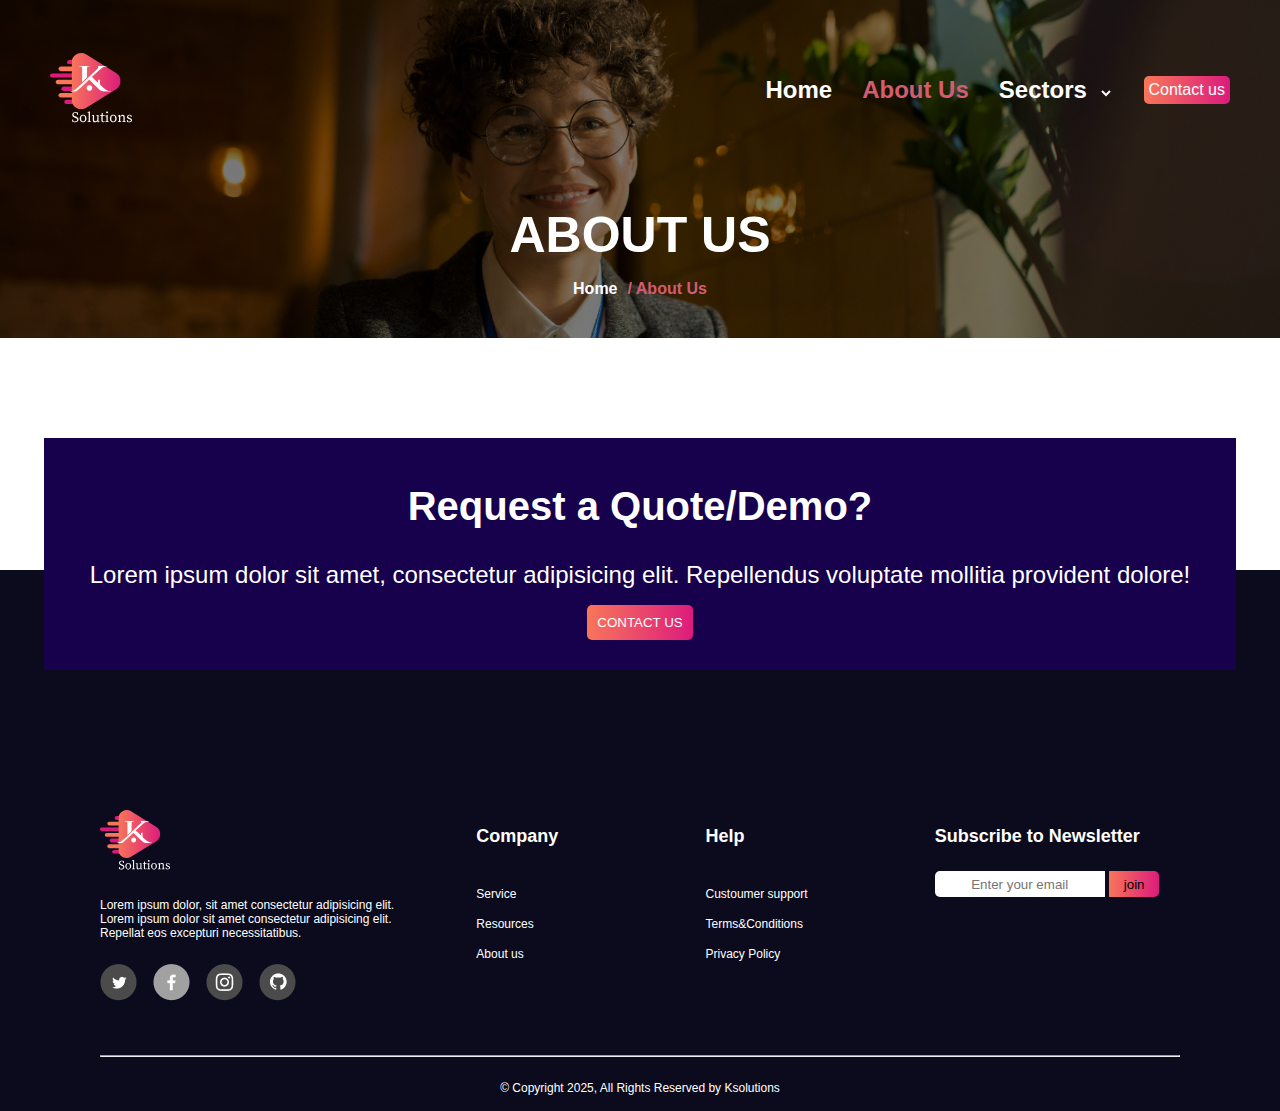
<file: app/about_us.html>
<!DOCTYPE html>
<html lang="en">

<head>
    <meta charset="UTF-8">
    <meta name="viewport" content="width=device-width, initial-scale=1.0">
    <link rel="stylesheet" href="style.css">
    <title>about-us</title>
</head>

<body>
    <div id="sectionAboutus">
        <div class="about-us-bg-container container">
            <div class="navbar">
                <a href="#"><img src="photos/ksolutions_logo.svg" alt="logo" class="icon"></a>
                <div class="menu">
                    <ul>
                        <li><a href="index.html">Home</a></li>
                        <li><span><a href="about_us.html" class="highlight">About Us</a></span></li>
                        <li><a href="service.html">Sectors</a>
                            <select class="drop-down" name="sectors" id="">
                                <option value=""></option>
                            </select>
                        </li>
                        <a href="contact_us.html" class="contact">Contact us</a>
                    </ul>
                </div>
            </div>
            <div class="content">
                <h1 class="about-us-main-heading">ABOUT US</h1>
                <div class="side-headings">
                    <h3>Home</h3>
                    <h3><span>/ About Us</span></h3>
                </div>
            </div>
        </div>
        <div class="about-us-main">
            <div class="about-us-main-container">

            </div>
            <div class="contact-us-container">
                <div class="contact-us white">
                    <h3>Request a Quote/Demo?</h3>
                    <p>Lorem ipsum dolor sit amet, consectetur adipisicing elit. Repellendus voluptate mollitia
                        provident dolore!
                    </p>
                    <button>CONTACT US</button>
                </div>
            </div>
        </div>
        <footer class="footer-container white">
            <div class="footer-card">
              <div class="one">
                <img src="photos/ksolutions_logo.svg" alt="logo">
                <p class="footer-para">Lorem ipsum dolor, sit amet consectetur adipisicing elit. Lorem ipsum dolor sit amet
                  consectetur adipisicing elit. Repellat eos excepturi necessitatibus.</p>
                <div class="social-media">
                  <a href="#"><img src="photos/twitter.png" alt="twitter"></a>
                  <a href="#"><img src="photos/facebook.png" alt="facebook"></a>
                  <a href="#"><img src="photos/instgram.png" alt="instagram"></a>
                  <a href="#"><img src="photos/github.png" alt="github"></a>
                </div>
              </div>
              <div class="two">
                <h6 class="footer-heading">Company</h6>
                <ol class="footer-para">
                  <li>Service</li>
                  <li>Resources</li>
                  <li>About us</li>
                </ol>
              </div>
              <div class="three">
                <h6 class="footer-heading">Help</h6>
                <ol class="footer-para">
                  <li>Custoumer support</li>
                  <li>Terms&Conditions</li>
                  <li>Privacy Policy</li>
                </ol>
              </div>
              <div class="four">
                <h6 class="footer-heading">Subscribe to Newsletter</h6>
                <div class="email-field">
                  <input type="email" id="email" placeholder="Enter your email" class="email-input">
                  <button class="join-button">join</button>
                </div>
              </div>
            </div>
            <hr>
            <div class="copyright">
              <p class="footer-para">&copy; Copyright 2025, All Rights Reserved by Ksolutions</p>
            </div>
          </footer>
    </div>
</body>

</html>
</file>
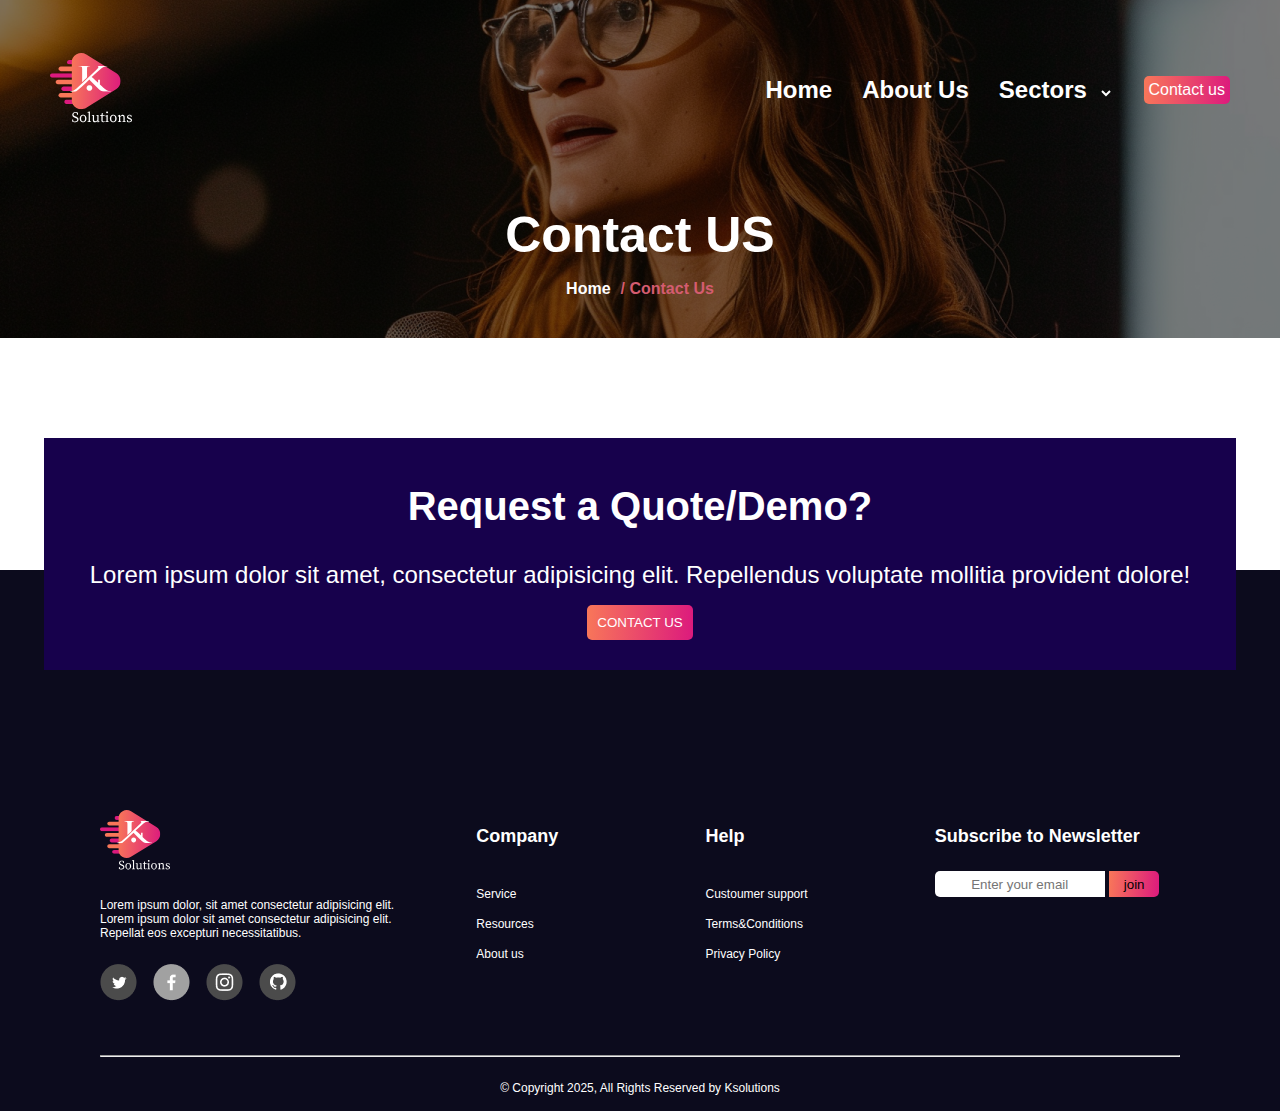
<file: app/contact_us.html>
<!DOCTYPE html>
<html lang="en">

<head>
    <meta charset="UTF-8">
    <meta name="viewport" content="width=device-width, initial-scale=1.0">
    <link rel="stylesheet" href="style.css">
    <title>contact_us</title>
</head>

<body>
    <div id="sectionAboutus">
        <div class="contact-us-bg-container container">
            <div class="navbar">
                <a href="#"><img src="photos/ksolutions_logo.svg" alt="logo" class="icon"></a>
                <div class="menu">
                    <ul>
                        <li><a href="index.html">Home</a></li>
                        <li><a href="about_us.html">About Us</a></li>
                        <li><a href="service.html">Sectors</a>
                            <select class="drop-down" name="sectors" id="">
                                <option value=""></option>
                            </select>
                        </li>
                        <a href="contact_us.html" class="contact">Contact us</a>
                    </ul>
                </div>
            </div>
            <div class="content">
                <h1 class="about-us-main-heading">Contact US</h1>
                <div class="side-headings">
                    <h3>Home</h3>
                    <h3><span>/ Contact Us</span></h3>
                </div>
            </div>
        </div>
        <div class="about-us-main">
            <div class="about-us-main-container">

            </div>
            <div class="contact-us-container">
                <div class="contact-us white">
                    <h3>Request a Quote/Demo?</h3>
                    <p>Lorem ipsum dolor sit amet, consectetur adipisicing elit. Repellendus voluptate mollitia
                        provident dolore!
                    </p>
                    <button>CONTACT US</button>
                </div>
            </div>
        </div>
        <footer class="footer-container white">
            <div class="footer-card">
              <div class="one">
                <img src="photos/ksolutions_logo.svg" alt="logo">
                <p class="footer-para">Lorem ipsum dolor, sit amet consectetur adipisicing elit. Lorem ipsum dolor sit amet
                  consectetur adipisicing elit. Repellat eos excepturi necessitatibus.</p>
                <div class="social-media">
                  <a href="#"><img src="photos/twitter.png" alt="twitter"></a>
                  <a href="#"><img src="photos/facebook.png" alt="facebook"></a>
                  <a href="#"><img src="photos/instgram.png" alt="instagram"></a>
                  <a href="#"><img src="photos/github.png" alt="github"></a>
                </div>
              </div>
              <div class="two">
                <h6 class="footer-heading">Company</h6>
                <ol class="footer-para">
                  <li>Service</li>
                  <li>Resources</li>
                  <li>About us</li>
                </ol>
              </div>
              <div class="three">
                <h6 class="footer-heading">Help</h6>
                <ol class="footer-para">
                  <li>Custoumer support</li>
                  <li>Terms&Conditions</li>
                  <li>Privacy Policy</li>
                </ol>
              </div>
              <div class="four">
                <h6 class="footer-heading">Subscribe to Newsletter</h6>
                <div class="email-field">
                  <input type="email" id="email" placeholder="Enter your email" class="email-input">
                  <button class="join-button">join</button>
                </div>
              </div>
            </div>
            <hr>
            <div class="copyright">
              <p class="footer-para">&copy; Copyright 2025, All Rights Reserved by Ksolutions</p>
            </div>
          </footer>
    </div>
</body>

</html>
</file>
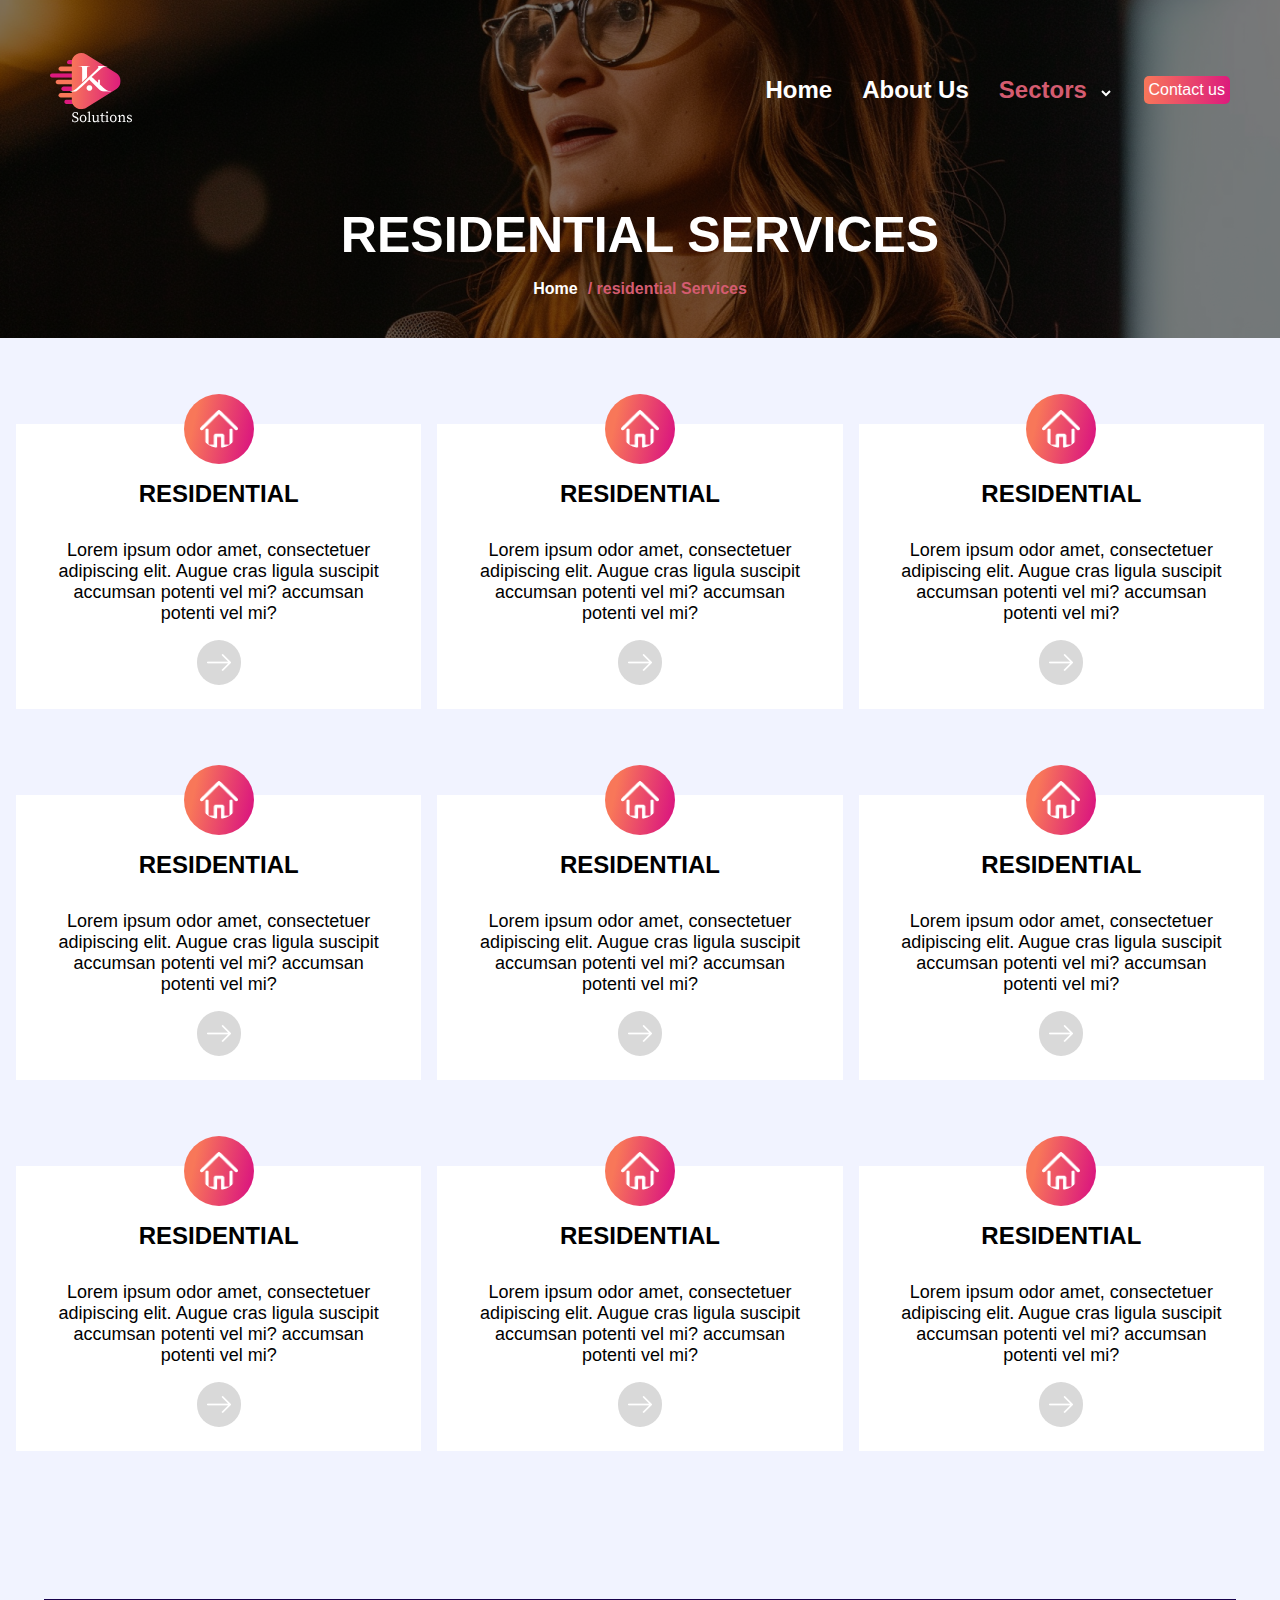
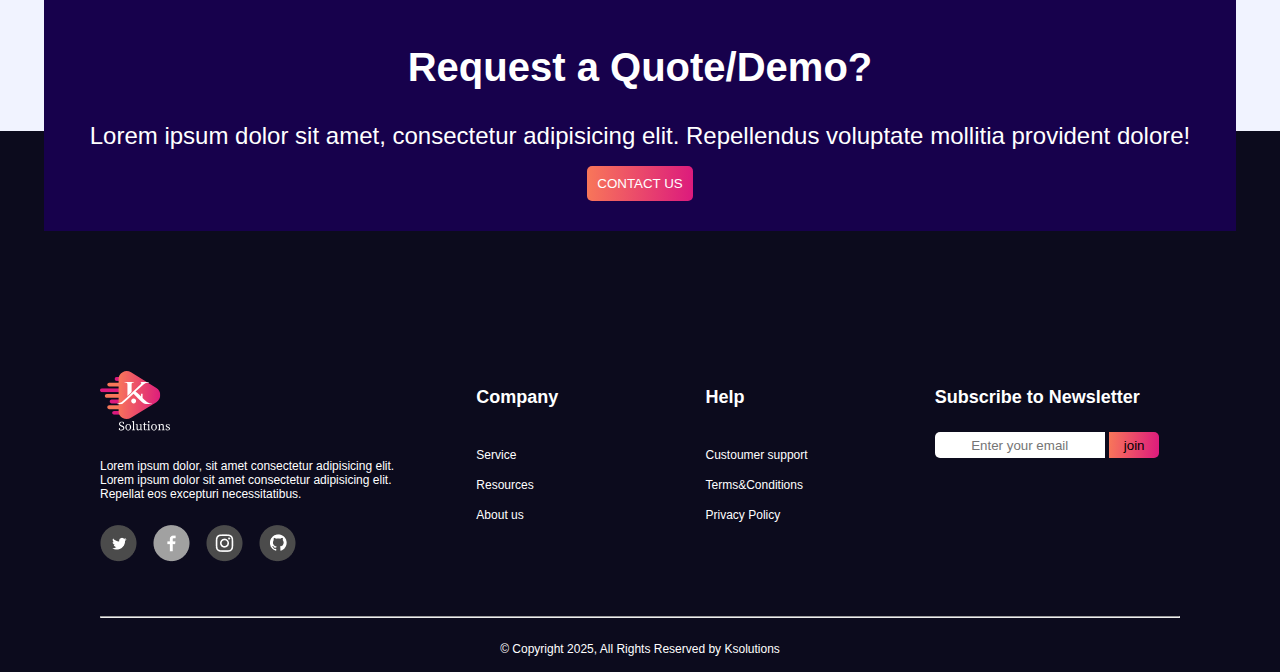
<file: app/service.html>
<!DOCTYPE html>
<html lang="en">
  
<head>
  <meta charset="UTF-8">
  <meta name="viewport" content="width=device-width, initial-scale=1.0">
  <link rel="stylesheet" href="style.css">
  <title>service</title>
</head>
<body>
  <div id="sectionAboutus">
    <div class="contact-us-bg-container container">
      <div class="navbar">
        <a href="#"><img src="photos/ksolutions_logo.svg" alt="logo" class="icon"></a>
        <div class="menu">
          <ul>
            <li><a href="index.html">Home</a></li>
            <li><a href="about_us.html">About Us</a></li>
            <li><a href="service.html" class="highlight">Sectors</a>
              <select class="drop-down" name="sectors" id="">
                <option value=""></option>
              </select>
            </li>
            <a href="contact_us.html" class="contact">Contact us</a>
          </ul>
        </div>
      </div>
      <div class="content">
        <h1 class="about-us-main-heading">RESIDENTIAL SERVICES</h1>
        <div class="side-headings">
          <h3>Home</h3>
          <h3><span>/ residential Services</span></h3>
        </div>
      </div>
    </div>
    <div class="service-us-main">
      <div class="service-main-bg-container">
        <div class="service-card">
          <div class="service-boxes">
            <div class="home">
              <img src="photos/Home.png" alt="logo" class="home-logo">
              <div class="service-box">
                <h5>RESIDENTIAL</h5>
                <p>
                  Lorem ipsum odor amet, consectetuer adipiscing elit. Augue cras ligula suscipit accumsan potenti vel
                  mi?
                  accumsan potenti vel mi?
                </p>
                <img src="photos/right_arrow.png" alt="logo" class="arrow-logo">
              </div>
            </div>
            <div class="home">
              <img src="photos/Home.png" alt="logo" class="home-logo">
              <div class="service-box">
                <h5>RESIDENTIAL</h5>
                <p>
                  Lorem ipsum odor amet, consectetuer adipiscing elit. Augue cras ligula suscipit accumsan potenti vel
                  mi?
                  accumsan potenti vel mi?
                </p>
                <img src="photos/right_arrow.png" alt="logo" class="arrow-logo">
              </div>
            </div>
            <div class="home">
              <img src="photos/Home.png" alt="logo" class="home-logo">
              <div class="service-box">
                <h5>RESIDENTIAL</h5>
                <p>
                  Lorem ipsum odor amet, consectetuer adipiscing elit. Augue cras ligula suscipit accumsan potenti vel
                  mi?
                  accumsan potenti vel mi?
                </p>
                <img src="photos/right_arrow.png" alt="logo" class="arrow-logo">
              </div>
            </div>
          </div>
          <div class="service-boxes">
            <div class="home">
              <img src="photos/Home.png" alt="logo" class="home-logo">
              <div class="service-box">
                <h5>RESIDENTIAL</h5>
                <p>
                  Lorem ipsum odor amet, consectetuer adipiscing elit. Augue cras ligula suscipit accumsan potenti vel
                  mi?
                  accumsan potenti vel mi?
                </p>
                <img src="photos/right_arrow.png" alt="logo" class="arrow-logo">
              </div>
            </div>
            <div class="home">
              <img src="photos/Home.png" alt="logo" class="home-logo">
              <div class="service-box">
                <h5>RESIDENTIAL</h5>
                <p>
                  Lorem ipsum odor amet, consectetuer adipiscing elit. Augue cras ligula suscipit accumsan potenti vel
                  mi?
                  accumsan potenti vel mi?
                </p>
                <img src="photos/right_arrow.png" alt="logo" class="arrow-logo">
              </div>
            </div>
            <div class="home">
              <img src="photos/Home.png" alt="logo" class="home-logo">
              <div class="service-box">
                <h5>RESIDENTIAL</h5>
                <p>
                  Lorem ipsum odor amet, consectetuer adipiscing elit. Augue cras ligula suscipit accumsan potenti vel
                  mi?
                  accumsan potenti vel mi?
                </p>
                <img src="photos/right_arrow.png" alt="logo" class="arrow-logo">
              </div>
            </div>
          </div>
          <div class="service-boxes">
            <div class="home">
              <img src="photos/Home.png" alt="logo" class="home-logo">
              <div class="service-box">
                <h5>RESIDENTIAL</h5>
                <p>
                  Lorem ipsum odor amet, consectetuer adipiscing elit. Augue cras ligula suscipit accumsan potenti vel
                  mi?
                  accumsan potenti vel mi?
                </p>
                <img src="photos/right_arrow.png" alt="logo" class="arrow-logo">
              </div>
            </div>
            <div class="home">
              <img src="photos/Home.png" alt="logo" class="home-logo">
              <div class="service-box">
                <h5>RESIDENTIAL</h5>
                <p>
                  Lorem ipsum odor amet, consectetuer adipiscing elit. Augue cras ligula suscipit accumsan potenti vel
                  mi?
                  accumsan potenti vel mi?
                </p>
                <img src="photos/right_arrow.png" alt="logo" class="arrow-logo">
              </div>
            </div>
            <div class="home">
              <img src="photos/Home.png" alt="logo" class="home-logo">
              <div class="service-box">
                <h5>RESIDENTIAL</h5>
                <p>
                  Lorem ipsum odor amet, consectetuer adipiscing elit. Augue cras ligula suscipit accumsan potenti vel
                  mi?
                  accumsan potenti vel mi?
                </p>
                <img src="photos/right_arrow.png" alt="logo" class="arrow-logo">
              </div>
            </div>
          </div>
        </div>
        <div class="contact-us-container">
          <div class="contact-us white">
            <h3>Request a Quote/Demo?</h3>
            <p>Lorem ipsum dolor sit amet, consectetur adipisicing elit. Repellendus voluptate mollitia
              provident dolore!
            </p>
            <button>CONTACT US</button>
          </div>
        </div>
      </div>
    </div>
  </div>
  <footer class="footer-container white">
    <div class="footer-card">
      <div class="one">
        <img src="photos/ksolutions_logo.svg" alt="logo">
        <p class="footer-para">Lorem ipsum dolor, sit amet consectetur adipisicing elit. Lorem ipsum dolor sit amet
          consectetur adipisicing elit. Repellat eos excepturi necessitatibus.</p>
        <div class="social-media">
          <a href="#"><img src="photos/twitter.png" alt="twitter"></a>
          <a href="#"><img src="photos/facebook.png" alt="facebook"></a>
          <a href="#"><img src="photos/instgram.png" alt="instagram"></a>
          <a href="#"><img src="photos/github.png" alt="github"></a>
        </div>
      </div>
      <div class="two">
        <h6 class="footer-heading">Company</h6>
        <ol class="footer-para">
          <li>Service</li>
          <li>Resources</li>
          <li>About us</li>
        </ol>
      </div>
      <div class="three">
        <h6 class="footer-heading">Help</h6>
        <ol class="footer-para">
          <li>Custoumer support</li>
          <li>Terms&Conditions</li>
          <li>Privacy Policy</li>
        </ol>
      </div>
      <div class="four">
        <h6 class="footer-heading">Subscribe to Newsletter</h6>
        <div class="email-field">
          <input type="email" id="email" placeholder="Enter your email" class="email-input">
          <button class="join-button">join</button>
        </div>
      </div>
    </div>
    <hr>
    <div class="copyright">
      <p class="footer-para">&copy; Copyright 2025, All Rights Reserved by Ksolutions</p>
    </div>
  </footer>
  </div>
</body>
</html>
</file>
<file: app/style.css>
* {
    padding: 0;
    margin: 0;
    box-sizing: border-box;
    font-family: Arial, Helvetica, sans-serif;
}
.white{
    color: #ffffff;
}
.black{
    color: #000000;
}
.d-flex{
    display: flex;
}
.home-bg-container{
    background-image: url('photos/Background.png');
    width: 100vw;
    padding: 40px;
}
.navbar {
    height: 100px;
    padding: 10px;
    display: flex;
    justify-content: space-between;
    align-items: center;
}
.icon {
    height: 70px;
}

.menu ul{
    display: flex;
    gap: 30px;
    justify-content: right;
    align-items: center;
    list-style: none;
}

.menu ul li{
    font-size: 24px;
}

ul li a {
    text-decoration: none;
    font-weight: bold;
    color: #ffffff;
}
.drop-down{
    background-color: transparent;
    color: #ffffff;
    border: none;
}

.contact {
    text-decoration: none;
    background: linear-gradient(272.65deg, #DC1A7D 0%, #F87759 100%);
    color: #ffffff;
    border-radius: 5px;
    padding: 5px;
}

.content {
    text-align: center;
    padding-top: 50px;
}
.main-heading{
    font-size: 120px;
    font-weight: bold;
    color:#ffffff;
}

.main-heading span {
    color: #FF0082;
}

.main-button {
    background: linear-gradient(272.65deg, #DC1A7D 0%, #F87759 100%);
    height: 54px;
    border-radius: 20px;
    border: 0px;
    font-size: 20px;
    color: #ffffff;
    padding: 16px;
    margin-top: 32px;
}

.about-bg-container {
    background-color: #ffffff;
    padding: 50px;
}
.about-container{
    display: flex;
    gap: 30px;
}

.about-img {
    height: 100%;
    width: 45%;   
    border-radius: 5px;
    border: none;
}

.about-content {
    width: 45%;
    height: 100%;
    gap: 14px;
    opacity: 0px;
    
}

.black-heading2 {
    color: #000000;
    font-size: 28px;
    font-weight: 300;
    padding-top: 10px;
}

.black-heading1 {
    color: #000000;
    font-size: 50px;
    font-weight: bold;
    padding-top: 10px;
}

.about-para{
    font-size: 18px;
    font-weight: 400;
    padding-top: 10px;

}

.cards {
    display: flex;
    gap: 20px;
    padding-top: 10px;
}

.cards .card {
    background-color: #F0F1F3;
}

.card div{
    display: flex;
    align-items: center;
    gap: 20px;
    padding: 16px;

}

.location-ico{
    padding: 16px;
    background-color: #F87759;
    border-radius: 100px;
}
.card h4{
    font-size: 32px;
    font-weight: 300;
    text-wrap-mode: nowrap;
}

.card-para{
    padding: 16px;
    font-size: 18px;
}

.timer-ico{
    padding: 16px;
    background-color: #DC1A7D;
    border-radius: 100px;
  
}
.about-button {
    width: 151.97px;
    height: 54px;
    border-radius: 60px;
    margin-top: 30px;
    background: linear-gradient(274.19deg, #DC1A7D 0%, #F87759 100%);
    border: none;
    font-size: 20px;
    text-align: center;
    color: #ffffff;
    
}
.service-bg-container{
    background-color:#F1F3FF;
    margin-top: 50px;
}
.service-main-bg-container{
    background-color: #F1F3FF;
}
.service-headings{
    text-align: center;
    padding-top: 50px;
}
.service-card{
    padding:16px 16px 32px 16px;
}
.service-boxes{
    display: flex;
    padding-bottom:16px ;
    gap: 16px;
}
.service-box{
    background-color: #ffffff;
    text-align: center;
    padding: 40px 20px 20px;
   
}
.home-logo{
    background: linear-gradient(281.93deg, #DC1A7D 9.92%, #F87759 81.44%);
    border-radius: 100px;
    padding: 16px;
    width: 70px;
    position: relative;
    top: 40px;
}
.service-box h5{
    font-size: 24px;
    font-weight: 400px;
    padding: 16px;
    padding-top: -30px;
    
}
.service-box p{
    font-size: 18px;
    padding: 16px;
}
.home{
    display: flex;
    flex-direction: column;
    align-items: center;
    
}
.arrow-logo{
    background-color: #D9D9D9;
    border-radius: 100px;
    padding: 10px;
}
.events{
    background-color: #0C0B1D;
    overflow: hidden;
}
.events-headings{
    padding: 60px;
    text-align: center;
}
.events-headings h6{
    font-size: 28px;
    font-weight: 100;
    padding-bottom: 16px;
}
.events-headings h3{
    font-size: 40px;
   
}
.event-cards{
    display: flex;
    gap: 30px;
    padding-bottom: 30px;
    
}
.event-image{
    height: 300px;
    width: 800px;

}
.event-head{
    text-align: center;
}
.event-head h6{
    font-size: 24px;
    font-weight: 100;
}

.event-video{
    padding: 50px 0px;
    height: 300px;
    width: 100vw;
}
.about-us-container{
    background-color: #ffffff;
   
}
.about-us-card{
    display: flex;
    padding: 50px;
    gap: 40px;
}
.about-us-content{
   height: 70vh;
   width: 50vw;
}
.about-us-icon{
    background-color: #ffffff;
    padding: 10px;
    height: 50px;
}
.about-us-card2{
    display: flex;
    gap: 20px;
    padding-top: 20px;
    padding-bottom: 16px;

}

.about-us-img{
    height: 60vh;
    width: 50vw;
}
.about-us-button{
    height: 30px;
    background: none;
    border: none;
}
.about-us-button img{
    background: linear-gradient(11.93deg, #DC1A7D 13.72%, #F87759 85.24%);
    border-radius: 100px;
    border: none;
    padding: 5px;
}
.event-speakers{
    height: 70vh;
    width: 100vw;
}
.event-service-images{
    display: flex;
    gap: 40px;
    padding: 16px;
    justify-content: center;
}
.contact-us-container{
    display: flex;
    justify-content: center;
}
.contact-us{
    background-color: #17014C;
    text-align: center;
    padding: 30px;
    position: relative;
    top: 100px;
}
.contact-us h3{
    font-size: 40px;
    padding: 16px;
}
.contact-us p{
    font-size: 24px;
    padding: 16px;
}

.contact-us button{
    text-decoration: none;
    background: linear-gradient(272.65deg, #DC1A7D 0%, #F87759 100%);
    color: #ffffff;
    border-radius: 5px;
    border: none;
    padding: 10px;
}
.footer-container{
    background-color: #0C0B1D;
    width: 100vw;
}
.footer-card{
    background-color: #0C0B1D;
    padding: 240px 100px 50px 100px;
    display: flex;
    gap: 30px;
}
hr{
    margin-left: 100px;
    margin-right: 100px;
}
.one{
    width: 35%;
    padding-right: 32px;
}
.two{
    width: 20%;
    padding-right: 32px;
}
.three{
    width: 20%;
    padding-right: 32px;
}
.four{
    width: 25%;
}
.footer-para{
    font-size: 12px;
    font-weight: 100px;
    padding-top:24px ;
}

.footer-heading{
    font-size: 18px;
    font-weight: 200px;
    padding-top: 16px;
}

ol li{
    list-style: none;
    padding-top: 16px;
}
.social-media{
    padding-top: 24px;
    display: flex;
    gap: 16px;

}

.email-input{
    background-color: #ffffff;
    height: 26px;
    width: 170px;
    border: none;
    border-top-left-radius: 5px;
    border-bottom-left-radius: 5px;
    text-align: center;
    margin-top: 24px;
}
.join-button{
    background: linear-gradient(274.19deg, #DC1A7D 0%, #F87759 100%);
    height: 26px;
    width:50px ;
    border: none;
    border-top-right-radius: 5px;
    border-bottom-right-radius: 5px;
    margin-top: 24px;

}
.copyright{
    text-align: center;
    padding-bottom: 16px;
}
.container{
    width: 100vw;
    background-size: cover;
    padding: 40px;
}
.about-us-bg-container{
    background:linear-gradient(rgba(0, 0, 0, 0.5), rgba(0, 0, 0, 0.5)), url('photos/about_us_head_img.png');
}
.highlight{
    color: #d45c70;
}
.about-us-main-heading{
    color: #ffffff;
    font-size: 50px;
    font-weight: 500px;
    padding: 16px;
}
.side-headings{
    display: flex;
    gap: 10px;
    justify-content: center;  
}
.side-headings h3{
    color: #ffffff;
    font-size: 16px;
    font-weight: 100px;
}
.side-headings h3 span{
    color:  #d45c70;
    font-size: 16px;
    font-weight: 100px;
}
.contact-us-bg-container{
    background:linear-gradient(rgba(0, 0, 0, 0.5), rgba(0, 0, 0, 0.5)), url('photos/contact_us_nav_img.png');
}
</file>
